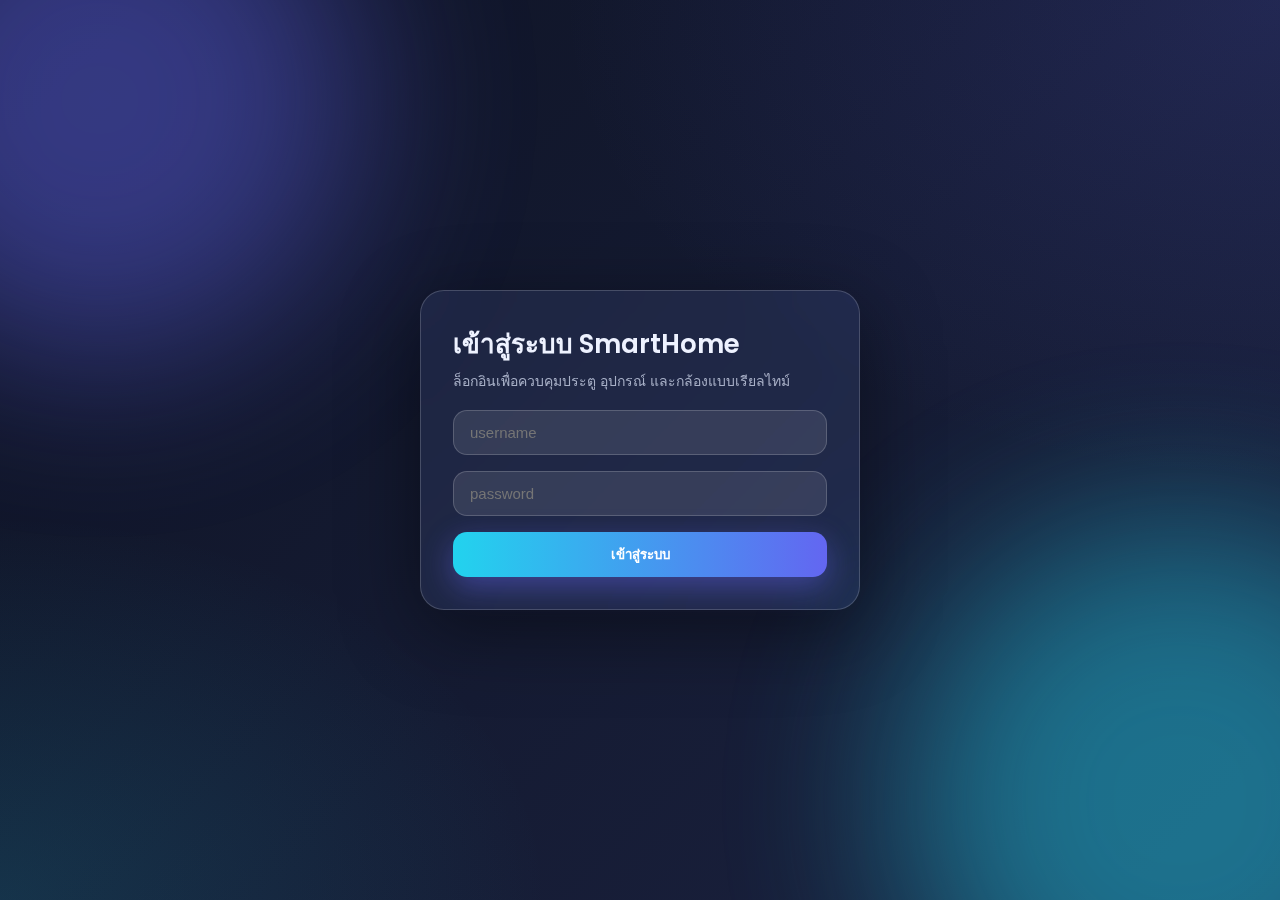
<file: web/dashboard.html>
<!DOCTYPE html>
<html lang="th">
<head>
  <meta charset="utf-8" />
  <meta name="viewport" content="width=device-width, initial-scale=1" />
  <title>SmartHome — Dashboard</title>
  <link rel="preconnect" href="https://fonts.googleapis.com">
  <link rel="preconnect" href="https://fonts.gstatic.com" crossorigin>
  <link href="https://fonts.googleapis.com/css2?family=Poppins:wght@300;400;500;600&display=swap" rel="stylesheet">
  <link rel="stylesheet" href="dashboard.css">
</head>
<body>
  <!-- Ambient orbs -->
  <div class="orb orb-1"></div>
  <div class="orb orb-2"></div>

  <!-- Topbar -->
  <header class="topbar">
    <div class="brand">🏠 SmartHome</div>
    <div class="actions">
      <span class="status-pill">สถานะประตู: <strong id="doorStatus">-</strong></span>
      <span class="status-pill">สวัสดี, <strong id="hello">-</strong></span>
      <button id="btnLogout" class="btn danger">ออกจากระบบ</button>
    </div>
  </header>

  <main class="container">
    <!-- Quick -->
    <section class="panel quick-panel">
  <div class="quick-head">
    <div class="quick-title">
      <span class="spark">⚡</span>
      <div>
        <h2 class="title">สั่งงานด่วน</h2>
        <p class="subtitle">สลับล็อก/ปลดล็อกได้ทันที • ช็อตคัต <span class="kbd">L</span></p>
      </div>
    </div>

    <div class="quick-actions-right">
      <div class="status-chip">
        สถานะประตู: <strong id="doorStatusLarge">-</strong>
        <span class="dot" aria-hidden="true"></span>
      </div>
      <button class="btn ghost small" id="btnRefreshLock" aria-label="รีเฟรชสถานะ">
        🔄 รีเฟรช
      </button>
    </div>
  </div>

  <div class="quick-grid">
    <!-- ปุ่มหลัก -->
    <button id="btnDoor" class="door-hero is-unlocked" aria-live="polite">
      <div class="door-hero__icon" aria-hidden="true">
        <span class="lock">🔓</span>
      </div>
      <div class="door-hero__text">
        <div class="door-hero__label">
          <span class="state">ปลดล็อกอยู่</span>
          <span class="sep">—</span>
          <span class="hint">แตะเพื่อล็อก</span>
        </div>
        <div class="door-hero__meta">
          <span class="kbd">L</span> เพื่อสลับอย่างรวดเร็ว
        </div>
      </div>
      <span class="door-hero__shine" aria-hidden="true"></span>
    </button>

    <!-- การตั้งค่าเร็ว (เสริมความคุมความเสี่ยง/ความรู้สึกมั่นใจ) -->
    <div class="quick-side">
      <div class="card-row">
        <div class="mini-card">
          <div class="mini-card__head">โหมดความปลอดภัย</div>
          <div class="mini-card__body">
            <label class="switch-wrap">
              <input type="checkbox" id="safeMode" />
              <span class="switch"></span>
              <span class="switch-label">ยืนยันก่อนสั่งงาน</span>
            </label>
          </div>
        </div>

        <div class="mini-card">
          <div class="mini-card__head">คีย์ลัด</div>
          <div class="mini-card__body kbd-list">
            <span class="kbd">L</span><span class="kbd-desc">สลับล็อก</span>
            <span class="kbd">R</span><span class="kbd-desc">รีเฟรช</span>
          </div>
        </div>
      </div>

      <div class="note small">
        เคล็ดลับ: เปิด “โหมดความปลอดภัย” เพื่อให้มีป็อปอัปยืนยันก่อนสั่งงานจริง
      </div>
    </div>
  </div>
</section>


    <!-- OTP & Camera -->
    <section class="grid">
      <!-- OTP PANEL -->
      <article class="panel otp-panel">
  <div class="panel-head">
    <h2>📲 OTP สำหรับเข้าชั่วคราว</h2>
  </div>

  <div class="row gap">
    <label class="field">
      <span class="label">อายุ (นาที)</span>
      <input id="otpMinutes" type="number" min="1" value="10"/>
    </label>
    <label class="field">
      <span class="label">จำนวนครั้ง</span>
      <input id="otpUses" type="number" min="1" value="1"/>
    </label>
    <label class="field" style="min-width:240px">
      <span class="label">หมายเหตุ/คอมเมนต์</span>
      <input id="otpComment" placeholder="เช่น แม่บ้านเข้าทำความสะอาด 14:00 น.">
    </label>
  <label class="field">
    <span class="label">&nbsp;</span> <!-- space เปล่า -->
    <button id="btnGenOtp" class="btn ok">สร้าง OTP</button>
  </label>
  </div>

  <div class="otp-scroll">
    <!-- ถ้าไม่มี OTP ให้โชว์กล่องนี้ -->
    <div id="otpList" class="otp-list">
      <div class="otp-empty">ยังไม่มี OTP ที่ใช้งาน</div>
    </div>

    <hr class="hr-soft">

    <div class="panel-head between">
      <h3 style="margin:0">🕘 ประวัติ OTP</h3>
      <button id="btnClearOtpHistory" class="btn small ghost">เคลียร์ประวัติ</button>
    </div>
    <div id="otpHistory" class="otp-list">
      <div class="otp-empty">ยังไม่มีประวัติ OTP</div>
    </div>
  </div>
</article>


      <!-- CAMERA PANEL -->
      <article class="panel cam-panel">
        <div class="panel-head between">
          <h2>🎥 กล้องหน้าประตู (Live)</h2>
          <div class="row">
            <button id="btnStartCam" class="btn ghost small">เริ่มดู</button>
            <button id="btnStopCam" class="btn ghost small">หยุด</button>
            <button id="btnSnapshot" class="btn warn small">แคปภาพ</button>
          </div>
        </div>
        <div class="camera" id="camWrap">
          <img id="camFeed" alt="Door Camera" src="">
        </div>
        <div class="row">
          <a id="snapshotLink" class="link small" download="snapshot.jpg"></a>
        </div>
        <p class="muted small">* ถ้า RTSP ใช้ไม่ได้บนเบราว์เซอร์ แนะนำให้แบ็กเอนด์แปลงเป็น MJPEG หรือ HLS</p>
      </article>
    </section>

    <!-- LOGS -->
    <section class="panel">
      <div class="panel-head"><h2>📜 ประวัติการใช้งาน</h2></div>
      <div class="table-wrap">
        <table id="logTable">
          <thead>
            <tr><th>เวลา</th><th>ผู้กระทำ</th><th>การกระทำ</th><th>รายละเอียด</th></tr>
          </thead>
          <tbody></tbody>
        </table>
      </div>
    </section>

    <!-- BIOMETRICS -->
    <section class="grid">
      <article class="panel">
        <div class="panel-head"><h2>🖐️ จัดการลายนิ้วมือ</h2></div>
        <div class="row gap">
          <input id="fpUser" class="input" placeholder="ชื่อผู้ใช้">
          <select id="fpFinger" class="input">
            <option>Thumb</option><option>Index</option><option>Middle</option><option>Ring</option><option>Pinky</option>
          </select>
          <button id="btnEnrollFp" class="btn ok">ลงทะเบียน</button>
        </div>
        <div id="fpList" class="list"></div>
      </article>

      <article class="panel">
        <div class="panel-head"><h2>🙂 จัดการใบหน้า</h2></div>
        <div class="row gap">
          <input id="faceUser" class="input" placeholder="ชื่อผู้ใช้">
          <input id="faceFile" class="input" type="file" accept="image/*">
          <button id="btnEnrollFace" class="btn ok">ลงทะเบียน</button>
        </div>
        <div id="faceList" class="list"></div>
      </article>
    </section>
  </main>

  <div id="toastHost" class="toast-host" aria-live="polite"></div>
<!-- Confirm Modal -->
<div id="confirmModal" class="modal hidden" aria-hidden="true">
  <div class="modal__backdrop"></div>
  <div class="modal__dialog" role="dialog" aria-modal="true" aria-labelledby="confirmTitle">
    <div class="modal__head">
      <div class="modal__icon">🔐</div>
      <h3 id="confirmTitle" class="modal__title">ยืนยันการสั่งงาน</h3>
    </div>
    <p id="confirmMessage" class="modal__msg">คุณต้องการดำเนินการหรือไม่</p>
    <div class="modal__actions">
      <button id="confirmCancel" class="btn ghost">ยกเลิก</button>
      <button id="confirmOk" class="btn danger">ยืนยัน</button>
    </div>
  </div>
</div>

  <!-- JS ของคุณ -->
  <script type="module" src="shared.js"></script>
  <script type="module" src="dashboard.js"></script>
</body>
</html>
</file>
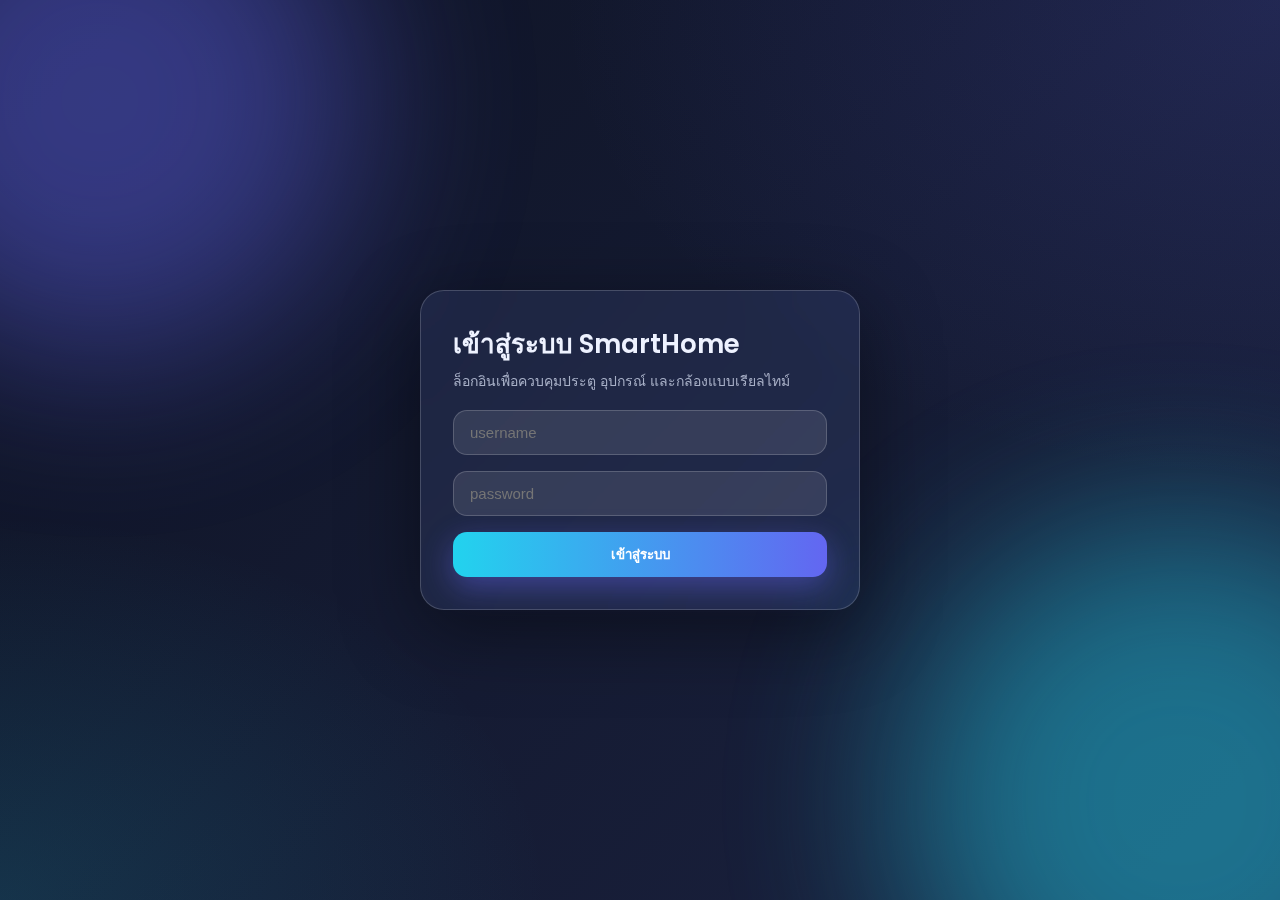
<file: web/login.html>
<!DOCTYPE html>
<html lang="th">
<head>
<meta charset="utf-8" />
<meta name="viewport" content="width=device-width, initial-scale=1" />
<title>SmartHome — Login</title>
<link rel="preconnect" href="https://fonts.googleapis.com">
<link rel="preconnect" href="https://fonts.gstatic.com" crossorigin>
<link href="https://fonts.googleapis.com/css2?family=Poppins:wght@300;400;500;600&display=swap" rel="stylesheet">
<link rel="stylesheet" href="styles.css">
</head>
<body>
<div class="orb o1"></div><div class="orb o2"></div>


<section class="login-wrap">
<div class="card">
<div class="title">เข้าสู่ระบบ SmartHome</div>
<div class="subtitle">ล็อกอินเพื่อควบคุมประตู อุปกรณ์ และกล้องแบบเรียลไทม์</div>
<form id="loginForm" novalidate>
<div class="input"><input id="username" placeholder="username" required></div>
<div class="input"><input id="password" type="password" placeholder="password" required minlength="6"></div>
<button class="btn" id="btnLogin" type="submit">เข้าสู่ระบบ</button>
</form>
</div>
</section>


<script type="module" src="shared.js"></script>
<script type="module" src="login.js"></script>
</body>
</html>
</file>
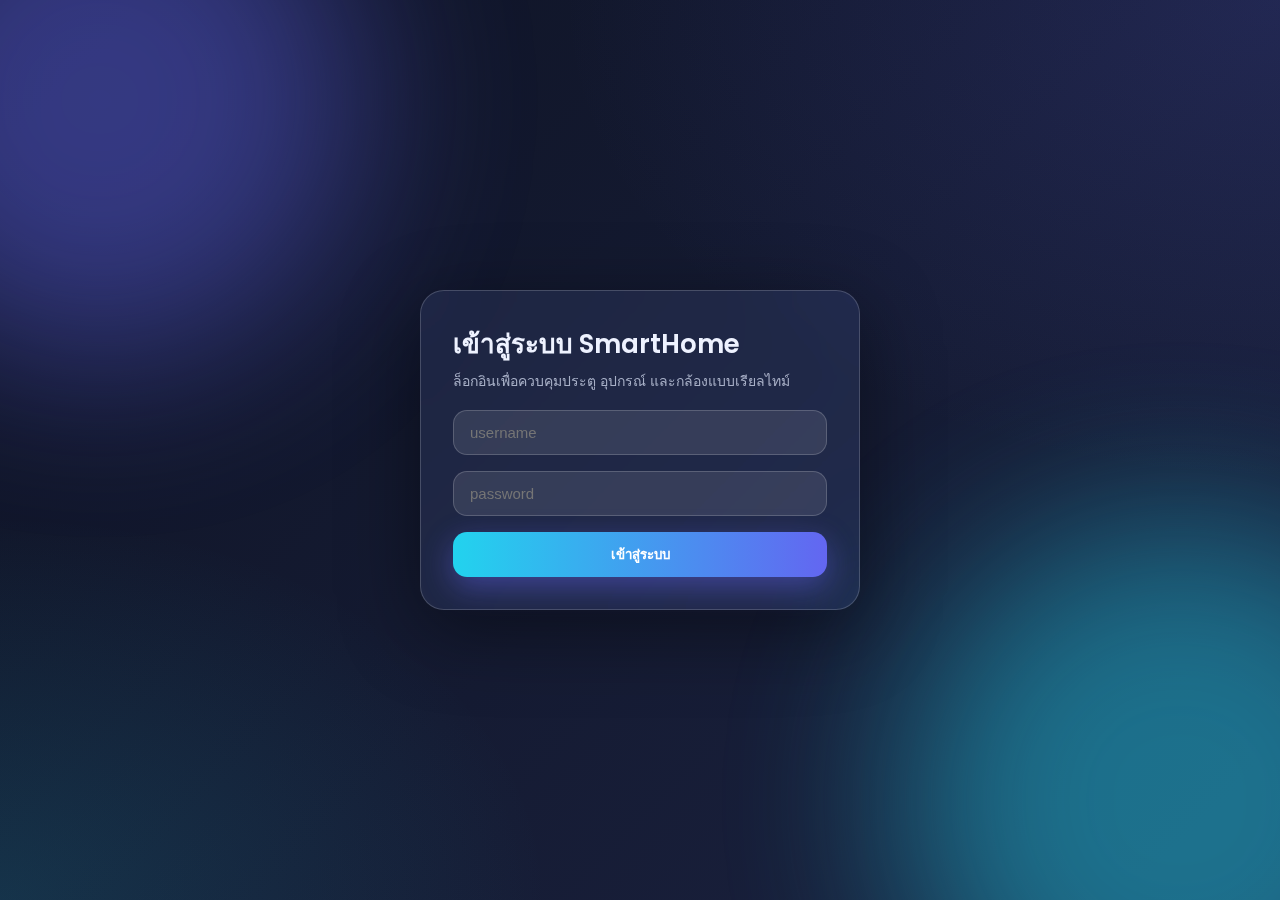
<file: backend/web/dashboard.html>
<!DOCTYPE html>
<html lang="th">
<head>
  <meta charset="utf-8" />
  <meta name="viewport" content="width=device-width, initial-scale=1" />
  <title>SmartHome — Dashboard</title>
  <link rel="preconnect" href="https://fonts.googleapis.com">
  <link rel="preconnect" href="https://fonts.gstatic.com" crossorigin>
  <link href="https://fonts.googleapis.com/css2?family=Poppins:wght@300;400;500;600&display=swap" rel="stylesheet">
  <link rel="stylesheet" href="dashboard.css">
</head>
<body>
  <!-- Ambient orbs -->
  <div class="orb orb-1"></div>
  <div class="orb orb-2"></div>

  <!-- Topbar -->
  <header class="topbar">
    <div class="brand">🏠 SmartHome</div>
    <div class="actions">
      <span class="status-pill">สถานะประตู: <strong id="doorStatus">-</strong></span>
      <span class="status-pill">สวัสดี, <strong id="hello">-</strong></span>
      <button id="btnLogout" class="btn danger">ออกจากระบบ</button>
    </div>
  </header>

  <main class="container">
    <!-- Quick -->
    <section class="panel quick-panel">
      <div class="quick-head">
        <div class="quick-title">
          <span class="spark">⚡</span>
          <div>
            <h2 class="title">สั่งงานด่วน</h2>
            <p class="subtitle">สลับล็อก/ปลดล็อกได้ทันที • ช็อตคัต <span class="kbd">L</span></p>
          </div>
        </div>

        <div class="quick-actions-right">
          <div class="status-chip">
            สถานะประตู: <strong id="doorStatusLarge">-</strong>
            <span class="dot" aria-hidden="true"></span>
          </div>
          <button class="btn ghost small" id="btnRefreshLock" aria-label="รีเฟรชสถานะ">
            🔄 รีเฟรช
          </button>
        </div>
      </div>

      <div class="quick-grid">
        <!-- ปุ่มหลัก -->
        <button id="btnDoor" class="door-hero is-unlocked" aria-live="polite">
          <div class="door-hero__icon" aria-hidden="true">
            <span class="lock">🔓</span>
          </div>
          <div class="door-hero__text">
            <div class="door-hero__label">
              <span class="state">ปลดล็อกอยู่</span>
              <span class="sep">—</span>
              <span class="hint">แตะเพื่อล็อก</span>
            </div>
            <div class="door-hero__meta">
              <span class="kbd">L</span> เพื่อสลับอย่างรวดเร็ว
            </div>
          </div>
          <span class="door-hero__shine" aria-hidden="true"></span>
        </button>

        <!-- การตั้งค่าเร็ว -->
        <div class="quick-side">
          <div class="card-row">
            <div class="mini-card">
              <div class="mini-card__head">โหมดความปลอดภัย</div>
              <div class="mini-card__body">
                <label class="switch-wrap">
                  <input type="checkbox" id="safeMode" />
                  <span class="switch"></span>
                  <span class="switch-label">ยืนยันก่อนสั่งงาน</span>
                </label>
              </div>
            </div>

            <div class="mini-card">
              <div class="mini-card__head">คีย์ลัด</div>
              <div class="mini-card__body kbd-list">
                <span class="kbd">L</span><span class="kbd-desc">สลับล็อก</span>
                <span class="kbd">R</span><span class="kbd-desc">รีเฟรช</span>
              </div>
            </div>
          </div>

          <div class="note small">
            เคล็ดลับ: เปิด “โหมดความปลอดภัย” เพื่อให้มีป็อปอัปยืนยันก่อนสั่งงานจริง
          </div>
        </div>
      </div>
    </section>

    <!-- OTP (เต็มจอสูงเท่าหน้าต่าง) -->
    <section class="grid">
      <!-- OTP PANEL -->
      <article class="panel otp-panel">
        <div class="panel-head">
          <h2>📲 OTP สำหรับเข้าชั่วคราว</h2>
        </div>

        <div class="row gap">
          <label class="field">
            <span class="label">อายุ (นาที)</span>
            <input id="otpMinutes" type="number" min="1" value="10"/>
          </label>
          <label class="field">
            <span class="label">จำนวนครั้ง</span>
            <input id="otpUses" type="number" min="1" value="1"/>
          </label>
          <label class="field" style="min-width:240px">
            <span class="label">หมายเหตุ/คอมเมนต์</span>
            <input id="otpComment" placeholder="เช่น แม่บ้านเข้าทำความสะอาด 14:00 น.">
          </label>
          <label class="field">
            <span class="label">&nbsp;</span>
            <button id="btnGenOtp" class="btn ok">สร้าง OTP</button>
          </label>
        </div>

        <div class="otp-scroll">
          <div id="otpList" class="otp-list">
            <div class="otp-empty">ยังไม่มี OTP ที่ใช้งาน</div>
          </div>

          <hr class="hr-soft">

          <div class="panel-head between">
            <h3 style="margin:0">🕘 ประวัติ OTP</h3>
            <button id="btnClearOtpHistory" class="btn small ghost">เคลียร์ประวัติ</button>
          </div>
          <div id="otpHistory" class="otp-list">
            <div class="otp-empty">ยังไม่มีประวัติ OTP</div>
          </div>
        </div>
      </article>
    </section>

    <!-- LOGS -->
    <section class="panel history-panel">
      <div class="panel-head"><h2>📜 ประวัติการใช้งาน</h2></div>
      <div class="table-wrap">
        <table id="logTable">
          <thead>
            <tr><th>เวลา</th><th>ผู้กระทำ</th><th>การกระทำ</th><th>รายละเอียด</th></tr>
          </thead>
          <tbody></tbody>
        </table>
      </div>
    </section>
  </main>

  <div id="toastHost" class="toast-host" aria-live="polite"></div>

  <!-- Confirm Modal -->
  <div id="confirmModal" class="modal hidden" aria-hidden="true">
    <div class="modal__backdrop"></div>
    <div class="modal__dialog" role="dialog" aria-modal="true" aria-labelledby="confirmTitle">
      <div class="modal__head">
        <div class="modal__icon">🔐</div>
        <h3 id="confirmTitle" class="modal__title">ยืนยันการสั่งงาน</h3>
      </div>
      <p id="confirmMessage" class="modal__msg">คุณต้องการดำเนินการหรือไม่</p>
      <div class="modal__actions">
        <button id="confirmCancel" class="btn ghost">ยกเลิก</button>
        <button id="confirmOk" class="btn danger">ยืนยัน</button>
      </div>
    </div>
  </div>

  <!-- JS ของคุณ -->
  <script type="module" src="dashboard.js"></script>
</body>
</html>
</file>
<file: web/dashboard.css>
/* =========================
   SmartHome Dashboard — Full Width + Stable OTP Rows
   ========================= */

/* Theme */
:root{
  --bg1:#0b1022; --bg2:#1a2142; --txt:#eef2ff; --muted:#a8b0c7;
  --brandA:#22d3ee; --brandB:#6366f1; --accent:#10b981; --danger:#ef4444; --warn:#f59e0b;
  --border:rgba(255,255,255,.15);
  --glowA: rgba(99,102,241,.35);
}

*{box-sizing:border-box}
html,body{height:100%}

/* Background layers */
html, body { background:#0b1022; }
body{
  margin:0; font-family:Poppins,system-ui,Segoe UI,Roboto,sans-serif; color:var(--txt);
  min-height:100dvh; overflow-x:hidden; background:none !important;
}
body::before{
  content:""; position:fixed; inset:0; z-index:-1; pointer-events:none;
  background:
    radial-gradient(1400px 900px at 120% -20%, rgba(99,102,241,.22), transparent 65%),
    radial-gradient(1200px 800px at -20% 120%, rgba(34,211,238,.18), transparent 60%),
    linear-gradient(140deg, var(--bg1) 0%, var(--bg2) 100%);
}
body::after{
  content:""; position:fixed; inset:0; z-index:-1; pointer-events:none;
  background:
    repeating-linear-gradient(0deg,  rgba(255,255,255,.010) 0 2px, transparent 2px 4px),
    repeating-linear-gradient(90deg, rgba(0,0,0,.010)   0 2px, transparent 2px 4px);
  mix-blend-mode: overlay; opacity:.22;
}

/* Orbs */
.orb{position:fixed;border-radius:50%;filter:blur(90px);opacity:.36;z-index:0;pointer-events:none}
.orb-1{width:560px;height:560px;left:-200px;top:-160px;background:var(--brandB)}
.orb-2{width:600px;height:600px;right:-220px;bottom:-200px;background:var(--brandA)}

/* Topbar */
.topbar{
  position:sticky; top:0; z-index:10;
  background:linear-gradient(180deg, rgba(255,255,255,.10), rgba(255,255,255,.05));
  backdrop-filter:blur(16px) saturate(160%); -webkit-backdrop-filter:blur(16px) saturate(160%);
  border-bottom:1px solid var(--border);
  display:flex; align-items:center; justify-content:space-between;
  padding:14px 22px; box-shadow:0 10px 40px rgba(0,0,0,.38);
}
.brand{display:flex;align-items:center;gap:10px;font-weight:700}
.actions{display:flex;align-items:center;gap:12px}
.status-pill{padding:8px 12px;border:1px solid var(--border);border-radius:999px;background:rgba(255,255,255,.06)}

/* Container */
.container{
  position:relative; z-index:1;
  padding:20px 22px;
  display:grid; gap:18px;
  width:100%; max-width:none; margin:0;
  background:transparent;
}

/* Panels */
.panel{
  background: rgba(255,255,255,.08);
  backdrop-filter: blur(14px) saturate(160%); -webkit-backdrop-filter: blur(14px) saturate(160%);
  border:1px solid var(--border);
  border-radius:18px; padding:18px;
  box-shadow:0 10px 36px rgba(0,0,0,.38);
}
.panel:hover{ box-shadow:0 16px 46px rgba(0,0,0,.45) }
.panel-head{display:flex;align-items:center;gap:12px;margin-bottom:12px}
.panel-head.between{justify-content:space-between}
.panel-quick{display:grid; gap:14px}
.hr-soft{border:0;height:1px;background:rgba(255,255,255,.12);margin:14px 0}

/* Grid */
.grid{display:grid;grid-template-columns:repeat(12,1fr);gap:18px}
.grid>.panel{grid-column:span 12}

/* OTP wider / camera narrower */
@media (min-width: 980px){
  .grid > .otp-panel { grid-column: span 7; }
  .grid > .cam-panel { grid-column: span 5; }
}

/* Buttons */
.btn{
  display:inline-flex;align-items:center;justify-content:center;gap:8px;
  padding:10px 14px;border-radius:12px;border:1px solid var(--border);
  cursor:pointer;transition:transform .06s, box-shadow .25s, color .2s; color:#fff;
}
.btn:hover{box-shadow:0 12px 26px rgba(99,102,241,.28)}
.btn:active{transform:translateY(1px)}
.btn.ok{background:linear-gradient(90deg,var(--accent),#34d399)}
.btn.warn{background:linear-gradient(90deg,var(--warn),#fbbf24);color:#121212}
.btn.danger{background:linear-gradient(90deg,#f43f5e,#ef4444)}
.btn.ghost{background:transparent;color:var(--txt)}
.btn.small{padding:6px 10px;border-radius:10px}

/* Door hero button */
.btn-xl{width:100%;padding:18px;border-radius:16px;font-weight:800;letter-spacing:.2px;box-shadow:0 16px 48px var(--glowA)}
.btn-xl.unlocked{background:linear-gradient(90deg,#22d3ee,#6366f1)}
.btn-xl.locked{background:linear-gradient(90deg,#f43f5e,#ef4444)}

/* Inputs */
.row{display:flex;align-items:center;gap:10px;flex-wrap:wrap}
.gap{gap:12px}
.input, .field input, .field select{
  background:rgba(255,255,255,.08); border:1px solid var(--border);
  border-radius:12px; padding:10px 12px; color:var(--txt); min-width:160px;
}
.field{display:grid;gap:6px}
.label{font-size:12px;color:var(--muted)}

/* Camera 16:9 */
.camera{
  position: relative; border:1px solid var(--border); border-radius:16px;
  overflow:hidden; background:#0b0e1a; aspect-ratio:16/9; width:100%; height:auto;
}
.camera img, .camera video{ position:absolute; inset:0; width:100%; height:100%; object-fit:cover; }

/* Lists & Tables */
.list{display:grid;gap:10px;margin-top:12px}
.table-wrap{overflow:auto; max-height:40vh; -webkit-overflow-scrolling:touch}
#logTable{width:100%;border-collapse:collapse}
#logTable th, #logTable td{padding:12px;border-bottom:1px solid rgba(255,255,255,.08);text-align:left}
#logTable th{color:#cbd5ff;font-weight:700}

/* Toasts */
.toast-host{position:fixed;right:18px;bottom:18px;display:grid;gap:10px;z-index:50}
.toast{background:rgba(17,24,39,.92);color:#fff;border:1px solid rgba(255,255,255,.15);padding:10px 12px;border-radius:12px;box-shadow:0 10px 30px rgba(0,0,0,.4)}

/* Small helpers */
.small{font-size:12px}
.muted{color:var(--muted)}
.link{color:#cbd5ff;text-decoration:underline}
.tag{padding:4px 8px;border-radius:999px;background:rgba(255,255,255,.08);border:1px solid var(--border);font-size:12px}

/* ===== OTP: fixed-height rows & aligned cancel button ===== */
.otp-list{ display:grid; gap:12px; margin-top:12px; }

.otp-item{
  display:flex; justify-content:space-between; align-items:center;
  gap:12px; padding:12px 14px;
  min-height:72px;                 /* ✅ สูงเท่ากันตลอด */
  border:1px solid var(--border); border-radius:12px;
  background:rgba(255,255,255,.05);
}

.otp-item .info{
  flex:1; display:flex; flex-direction:column; gap:4px; overflow:hidden;
}
.otp-item .info strong{ font-size:15px; color:#fff; }
.otp-comment{ font-size:13px; color:var(--muted); font-style:italic; }

/* Cancel button aligned & equal width */
.btn-otp-cancel{
  background: linear-gradient(90deg,#ef4444,#dc2626);
  color:#fff; font-weight:600; border:0; border-radius:999px;
  padding:6px 16px; min-width:100px; text-align:center;
  flex-shrink:0; align-self:center;
  box-shadow:0 4px 14px rgba(239,68,68,.35);
  cursor:pointer; transition: transform .08s, box-shadow .2s, background .2s;
}
.btn-otp-cancel:hover{ background:linear-gradient(90deg,#f87171,#dc2626) }
.btn-otp-cancel:active{ transform:translateY(1px) }
.btn-otp-cancel::before{ content:"🗑️ "; }

/* Clear-history button */
#btnClearOtpHistory{
  border:1px solid var(--border); padding:6px 12px; border-radius:10px;
  cursor:pointer; font-size:13px; background:transparent; color:var(--txt);
  transition: background .2s;
}
#btnClearOtpHistory:hover{ background:rgba(255,255,255,.10) }

/* ===== Scroll behavior: OTP panel doesn’t stretch page ===== */
.grid{ align-items:start; }
/* ===== OTP Panel ===== */
.otp-panel{
  display:flex; flex-direction:column; overflow:hidden;
  min-height:420px; max-height:420px;
}

.otp-panel > .row{ flex:0 0 auto; margin-bottom:14px; }

.otp-panel .otp-scroll{
  flex:1 1 auto; min-height:0;
  overflow-y:auto; padding-right:6px;
  -webkit-overflow-scrolling:touch;
  display:flex; flex-direction:column; gap:16px; /* ✅ ช่องว่างระหว่าง otpList / history */
}

/* otp list container */
.otp-list{
  display:grid; gap:12px;
  margin:0; /* ไม่ให้ชน input */
}

/* เมื่อยังไม่มี otp */
.otp-empty{
  padding:20px; text-align:center;
  font-size:14px; color:var(--muted);
  border:1px dashed var(--border); border-radius:10px;
  background:rgba(255,255,255,.03);
}

/* otp-item */
.otp-item{
  display:flex; justify-content:space-between; align-items:center;
  gap:12px; padding:12px 14px;
  min-height:72px;
  border:1px solid var(--border); border-radius:12px;
  background:rgba(255,255,255,.05);
}


/* Camera panel height kept similar (optional) */
.cam-panel{
  max-height: calc(100vh - 160px);
  min-height: 420px;
  overflow:hidden; display:flex; flex-direction:column;
}
.cam-panel .camera{ flex:0 0 auto; }

/* Scrollbars */
.otp-panel .otp-scroll::-webkit-scrollbar,
.table-wrap::-webkit-scrollbar{ width:10px; height:10px }
.otp-panel .otp-scroll::-webkit-scrollbar-thumb,
.table-wrap::-webkit-scrollbar-thumb{ background:rgba(255,255,255,.18); border-radius:999px }

/* Mobile tweaks */
@media (max-width: 980px){
  .panel { padding:16px }
  .otp-panel, .cam-panel{ max-height: 420px }
  .table-wrap{ max-height:34vh }
}
/* ---------- QUICK PANEL (สั่งงานด่วน) ---------- */
.quick-panel { display:grid; gap:14px; }

.quick-head{
  display:flex; align-items:center; justify-content:space-between;
  gap:12px;
}
.quick-title{ display:flex; align-items:center; gap:12px }
.quick-title .spark{ font-size:22px; filter:drop-shadow(0 6px 16px rgba(255,255,255,.25)) }
.quick-title .title{ margin:0; font-size:20px; font-weight:700 }
.quick-title .subtitle{ margin:2px 0 0; color:var(--muted); font-size:13px }
.kbd{
  display:inline-block; padding:2px 6px; border-radius:6px;
  border:1px solid var(--border); font-size:12px;
  background:rgba(255,255,255,.06)
}

.quick-actions-right{ display:flex; align-items:center; gap:10px }
.status-chip{
  display:inline-flex; align-items:center; gap:10px;
  padding:8px 12px; border:1px solid var(--border);
  border-radius:999px; background:rgba(255,255,255,.06);
  font-size:13px
}
.status-chip .dot{
  width:8px; height:8px; border-radius:50%; background:#9aa1b3;
  box-shadow:0 0 0 4px rgba(154,161,179,.18) inset
}

.quick-grid{
  display:grid; grid-template-columns:1.2fr .8fr; gap:14px; align-items:stretch
}
@media (max-width: 900px){
  .quick-grid{ grid-template-columns:1fr; }
}

/* ปุ่มฮีโร่ (สลับล็อก/ปลดล็อก) */
.door-hero{
  position:relative; display:flex; align-items:center; gap:16px;
  width:100%; padding:18px 20px; border-radius:16px; border:1px solid var(--border);
  cursor:pointer; overflow:hidden; isolation:isolate; color:#fff;
  box-shadow:0 16px 48px var(--glowA); transition:transform .08s, box-shadow .25s, filter .2s
}
.door-hero:hover{ box-shadow:0 20px 58px rgba(99,102,241,.45) }
.door-hero:active{ transform: translateY(1px); filter:saturate(1.05) }

.door-hero.is-unlocked{ background:linear-gradient(90deg, #22d3ee, #6366f1) }
.door-hero.is-locked   { background:linear-gradient(90deg, #ef4444, #dc2626) }

.door-hero__icon{
  width:54px; height:54px; border-radius:14px; display:grid; place-items:center;
  background:rgba(0,0,0,.18); border:1px solid rgba(255,255,255,.22);
  box-shadow:inset 0 8px 22px rgba(0,0,0,.25), 0 6px 18px rgba(0,0,0,.25);
  font-size:24px
}
.door-hero__text{ display:grid; gap:4px; text-align:left }
.door-hero__label{ font-weight:700; letter-spacing:.2px }
.door-hero__label .sep{ opacity:.7; padding:0 6px }
.door-hero__meta{ font-size:12px; opacity:.9 }

.door-hero__shine{
  position:absolute; inset:-40% -10% auto -10%;
  height:240%; transform:rotate(8deg);
  background:radial-gradient(closest-side, rgba(255,255,255,.28), rgba(255,255,255,0));
  mix-blend-mode:soft-light; pointer-events:none
}

/* กล่องด้านข้าง (โหมด/คีย์ลัด) */
.quick-side{ display:grid; gap:12px }
.card-row{ display:grid; grid-template-columns:1fr 1fr; gap:12px }
@media (max-width: 600px){ .card-row{ grid-template-columns:1fr } }

.mini-card{
  background:rgba(255,255,255,.06); border:1px solid var(--border);
  border-radius:14px; padding:12px
}
.mini-card__head{ font-weight:600; margin-bottom:8px }
.mini-card__body{ display:flex; align-items:center; gap:10px }

.kbd-list{ display:grid; grid-template-columns:auto 1fr; gap:6px 10px; align-items:center }
.kbd-desc{ font-size:13px; color:var(--muted) }

.note{ color:var(--muted) }

/* สวิตช์สวยๆ */
.switch-wrap{ display:inline-flex; align-items:center; gap:10px; cursor:pointer }
.switch-wrap input{ appearance:none; width:0; height:0; position:absolute; opacity:0 }
.switch{
  position:relative; width:48px; height:28px; border-radius:999px; background:#9aa1b3; transition:.18s
}
.switch::after{
  content:""; position:absolute; top:3px; left:3px; width:22px; height:22px;
  border-radius:50%; background:#fff; box-shadow:0 2px 8px rgba(0,0,0,.25); transition:.18s
}
.switch-wrap input:checked + .switch{ background:var(--accent) }
.switch-wrap input:checked + .switch::after{ transform:translateX(20px) }
.switch-label{ font-size:13px }

/* ปุ่มรีเฟรชเล็ก */
.btn.small{ padding:6px 10px; border-radius:10px; font-size:12px }
.btn.ghost{ background:transparent; border:1px solid var(--border); color:var(--txt) }
/* Status chip dot states */
.status-chip .dot{ background:#9aa1b3; }
.status-chip .dot.dot--ok{
  background:#10b981;
  box-shadow:0 0 0 4px rgba(16,185,129,.18) inset;
}
.status-chip .dot.dot--bad{
  background:#ef4444;
  box-shadow:0 0 0 4px rgba(239,68,68,.18) inset;
}
/* ===== Pretty Confirm Modal ===== */
.modal.hidden{ display:none }
.modal{
  position:fixed; inset:0; z-index:60;
  display:grid; place-items:center;
}
.modal__backdrop{
  position:absolute; inset:0;
  background: rgba(2,6,23,.55);
  backdrop-filter: blur(8px) saturate(140%);
  -webkit-backdrop-filter: blur(8px) saturate(140%);
  animation: fadeIn .18s ease;
}
.modal__dialog{
  position:relative;
  width:min(92vw, 460px);
  background: rgba(255,255,255,.08);
  border:1px solid rgba(255,255,255,.15);
  border-radius:18px;
  padding:18px;
  box-shadow:0 30px 120px rgba(0,0,0,.55);
  transform: translateY(6px) scale(.98);
  opacity:0;
  animation: popIn .22s ease forwards;
}
@keyframes popIn{
  to{ transform:none; opacity:1 }
}
.modal__head{
  display:flex; align-items:center; gap:12px; margin-bottom:8px;
}
.modal__icon{
  width:36px; height:36px; border-radius:10px;
  display:grid; place-items:center; font-size:18px;
  background:linear-gradient(135deg,#22d3ee33,#6366f133);
  border:1px solid rgba(255,255,255,.18);
}
.modal__title{ margin:0; font-weight:700 }
.modal__msg{ margin:10px 0 16px; color:var(--muted) }
.modal__actions{
  display:flex; justify-content:flex-end; gap:10px;
}
.modal__actions .btn{ min-width:110px }
/* กล่อง OTP Panel และ Camera Panel ให้สูงเท่ากัน */
.otp-panel,
.cam-panel {
  min-height: 570px;
  max-height: 570px; /* สูงสุดไม่เกินกล้อง */
  display: flex;
  flex-direction: column;
  overflow: hidden;
}

/* ให้ otp-list ภายในเลื่อนแทน */
.otp-panel .otp-scroll {
  flex: 1 1 auto;
  min-height: 0;
  overflow-y: auto;
  padding-right: 6px;
}

/* ป้องกัน otp-item ดัน panel ยืด */
.otp-list {
  display: grid;
  gap: 12px;
}
</file>
<file: web/styles.css>
/* THEME VARIABLES */
:root{
  --bg1:#0e1324; --bg2:#1b2240; --txt:#eef2ff; --muted:#a8b0c7;
  --brandA:#22d3ee; --brandB:#6366f1; --accent:#10b981; --danger:#ef4444; --warn:#f59e0b;
  --card:rgba(255,255,255,.06); --border:rgba(255,255,255,.18);
}

/* Reset & Base */
*,*::before,*::after{ box-sizing:border-box; }
html,body{ height:100%; }
body{
  margin:0;
  font-family:Poppins,system-ui,Segoe UI,Roboto,sans-serif;
  color:var(--txt);
  background:
    radial-gradient(1200px 800px at 100% 0%, rgba(99,102,241,.16), transparent 60%),
    radial-gradient(1000px 700px at 0% 100%, rgba(34,211,238,.14), transparent 55%),
    linear-gradient(135deg,var(--bg1),var(--bg2));
  overflow-x:hidden;
}

/* Soft orbs */
.orb{position:fixed;border-radius:50%;filter:blur(90px);opacity:.45;z-index:0;pointer-events:none}
.orb.o1{width:520px;height:520px;left:-160px;top:-160px;background:var(--brandB)}
.orb.o2{width:560px;height:560px;right:-180px;bottom:-180px;background:var(--brandA)}


/* LOGIN */
.login-wrap{min-height:100dvh;display:grid;place-items:center;position:relative;z-index:1;padding:24px}
.card{width:min(92vw,440px);background:var(--card);backdrop-filter:blur(16px) saturate(140%);
border:1px solid var(--border);border-radius:24px;box-shadow:0 20px 80px rgba(0,0,0,.45);
padding:32px;animation:fadeIn .8s ease}
@keyframes fadeIn{from{opacity:0;transform:translateY(8px)}to{opacity:1;transform:none}}
.title{font-weight:600;font-size:26px}
.subtitle{color:var(--muted);font-size:14px;margin-top:6px}
form{display:grid;gap:16px;margin-top:18px}
.input{display:flex;align-items:center;gap:10px;padding:12px 14px;border-radius:14px;background:rgba(255,255,255,.10);border:1px solid var(--border);transition:border-color .2s, box-shadow .2s}
.input:focus-within{box-shadow:0 0 0 3px rgba(99,102,241,.35);border-color:#7c83ff}
.input input{flex:1;background:transparent;border:0;outline:0;color:var(--txt);font-size:15px}
.btn{display:inline-flex;align-items:center;justify-content:center;gap:10px;width:100%;padding:12px 16px;border-radius:14px;border:0;cursor:pointer;color:#fff;font-weight:600;background:linear-gradient(90deg,var(--brandA),var(--brandB));box-shadow:0 10px 30px rgba(99,102,241,.45);transition:transform .06s, box-shadow .2s, filter .2s}
.btn:hover{box-shadow:0 14px 34px rgba(99,102,241,.55)}
.btn:active{transform:translateY(1px)}


/* DASHBOARD */
.app{position:relative;z-index:1;min-height:100dvh;padding:12px 24px 24px;display:grid;gap:18px}
.nav{position:sticky;top:0;z-index:5;margin:0 -24px 10px;padding:14px 24px;
background:var(--card);backdrop-filter:blur(14px) saturate(140%);
border:1px solid var(--border);border-radius:0 0 18px 18px;box-shadow:0 10px 40px rgba(0,0,0,.35);
display:flex;align-items:center;justify-content:space-between}
.brand{display:flex;align-items:center;gap:10px;font-weight:600}
.logout{background:var(--danger);border:0;color:#fff;border-radius:10px;padding:8px 12px;cursor:pointer}
.grid{display:grid;grid-template-columns:repeat(12,1fr);gap:16px}
@media (max-width: 960px){ .grid{grid-template-columns:repeat(6,1fr)} }
@media (max-width: 640px){ .grid{grid-template-columns:repeat(1,1fr)} .nav{border-radius:0} }
.card2{background:var(--card);border:1px solid var(--border);border-radius:18px;padding:16px;box-shadow:0 12px 40px rgba(0,0,0,.25)}
.h{font-weight:600;margin-bottom:10px}
.muted{color:var(--muted);font-size:13px}
.row{display:flex;gap:10px;align-items:center;flex-wrap:wrap}
.pill{display:inline-flex;align-items:center;gap:8px;padding:8px 12px;border-radius:999px;background:rgba(255,255,255,.08);border:1px solid var(--border)}
.switch{appearance:none;width:54px;height:30px;border-radius:999px;background:#9aa1b3;position:relative;cursor:pointer;outline:none;border:0}
.switch::after{content:"";position:absolute;top:3px;left:3px;width:24px;height:24px;border-radius:50%;background:#fff;transition:transform .18s;box-shadow:0 2px 8px rgba(0,0,0,.25)}
.switch:checked{background:var(--accent)}
.switch:checked::after{transform:translateX(24px)}
.otp-list{display:grid;gap:8px;margin-top:10px}
.otp-item{display:flex;justify-content:space-between;align-items:center;padding:8px 10px;border:1px dashed var(--border);border-radius:12px;background:rgba(255,255,255,.05)}
.cam{position:relative;overflow:hidden;border-radius:14px;border:1px solid var(--border);background:#0b0e1a}
.cam img,.cam video{display:block;width:100%;height:320px;object-fit:cover}
.table-wrap{overflow:auto}
table{width:100%;border-collapse:collapse}
th,td{padding:10px;border-bottom:1px solid rgba(255,255,255,.08);text-align:left}
th{color:#cbd5ff;font-weight:600}
.tag{padding:4px 8px;border-radius:999px;background:rgba(255,255,255,.08);border:1px solid var(--border);font-size:12px}
.small{font-size:12px}
.ghost{background:transparent;border:1px solid var(--border);color:var(--txt);border-radius:10px;padding:8px 10px;cursor:pointer}
.ok{background:var(--accent);border:0;color:#fff;border-radius:10px;padding:8px 12px;cursor:pointer}
.warn{background:var(--warn);border:0;color:#121212;border-radius:10px;padding:8px 12px;cursor:pointer}
.danger{background:var(--danger);border:0;color:#fff;border-radius:10px;padding:8px 12px;cursor:pointer}
.hidden{display:none!important}
/* Pretty scrollbar (desktop) */
::-webkit-scrollbar{height:12px;width:12px}
::-webkit-scrollbar-thumb{background:rgba(255,255,255,.18);border-radius:999px}
</file>
<file: backend/web/dashboard.css>
/* =========================
   SmartHome Dashboard — Full Width + Stable OTP Rows
   ========================= */

/* Theme */
:root{
  --panelTopOffset: 140px;      
  --vhPanel: calc(100dvh - var(--panelTopOffset));
  --bg1:#0b1022; --bg2:#1a2142; --txt:#eef2ff; --muted:#a8b0c7;
  --brandA:#22d3ee; --brandB:#6366f1; --accent:#10b981; --danger:#ef4444; --warn:#f59e0b;
  --border:rgba(255,255,255,.15);
  --glowA: rgba(99,102,241,.35);
}

*{box-sizing:border-box}
html,body{height:100%}

/* Background layers */
html, body { background:#0b1022; }
body{
  margin:0; font-family:Poppins,system-ui,Segoe UI,Roboto,sans-serif; color:var(--txt);
  min-height:100dvh; overflow-x:hidden; background:none !important;
}
body::before{
  content:""; position:fixed; inset:0; z-index:-1; pointer-events:none;
  background:
    radial-gradient(1400px 900px at 120% -20%, rgba(99,102,241,.22), transparent 65%),
    radial-gradient(1200px 800px at -20% 120%, rgba(34,211,238,.18), transparent 60%),
    linear-gradient(140deg, var(--bg1) 0%, var(--bg2) 100%);
}
body::after{
  content:""; position:fixed; inset:0; z-index:-1; pointer-events:none;
  background:
    repeating-linear-gradient(0deg,  rgba(255,255,255,.010) 0 2px, transparent 2px 4px),
    repeating-linear-gradient(90deg, rgba(0,0,0,.010)   0 2px, transparent 2px 4px);
  mix-blend-mode: overlay; opacity:.22;
}

/* Orbs */
.orb{position:fixed;border-radius:50%;filter:blur(90px);opacity:.36;z-index:0;pointer-events:none}
.orb-1{width:560px;height:560px;left:-200px;top:-160px;background:var(--brandB)}
.orb-2{width:600px;height:600px;right:-220px;bottom:-200px;background:var(--brandA)}

/* Topbar */
.topbar{
  position:sticky; top:0; z-index:10;
  background:linear-gradient(180deg, rgba(255,255,255,.10), rgba(255,255,255,.05));
  backdrop-filter:blur(16px) saturate(160%); -webkit-backdrop-filter:blur(16px) saturate(160%);
  border-bottom:1px solid var(--border);
  display:flex; align-items:center; justify-content:space-between;
  padding:14px 22px; box-shadow:0 10px 40px rgba(0,0,0,.38);
}
.brand{display:flex;align-items:center;gap:10px;font-weight:700}
.actions{display:flex;align-items:center;gap:12px}
.status-pill{padding:8px 12px;border:1px solid var(--border);border-radius:999px;background:rgba(255,255,255,.06)}

/* Container */
.container{
  position:relative; z-index:1;
  padding:20px 22px;
  display:grid; gap:18px;
  width:100%; max-width:none; margin:0;
  background:transparent;
}

/* Panels */
.panel{
  background: rgba(255,255,255,.08);
  backdrop-filter: blur(14px) saturate(160%); -webkit-backdrop-filter: blur(14px) saturate(160%);
  border:1px solid var(--border);
  border-radius:18px; padding:18px;
  box-shadow:0 10px 36px rgba(0,0,0,.38);
}
.panel:hover{ box-shadow:0 16px 46px rgba(0,0,0,.45) }
.panel-head{display:flex;align-items:center;gap:12px;margin-bottom:12px}
.panel-head.between{justify-content:space-between}
.panel-quick{display:grid; gap:14px}
.hr-soft{border:0;height:1px;background:rgba(255,255,255,.12);margin:14px 0}

/* Grid */
.grid{display:grid;grid-template-columns:repeat(12,1fr);gap:18px}
.grid>.panel{grid-column:span 12}

/* Buttons */
.btn{
  display:inline-flex;align-items:center;justify-content:center;gap:8px;
  padding:10px 14px;border-radius:12px;border:1px solid var(--border);
  cursor:pointer;transition:transform .06s, box-shadow .25s, color .2s; color:#fff;
}
.btn:hover{box-shadow:0 12px 26px rgba(99,102,241,.28)}
.btn:active{transform:translateY(1px)}
.btn.ok{background:linear-gradient(90deg,var(--accent),#34d399)}
.btn.warn{background:linear-gradient(90deg,var(--warn),#fbbf24);color:#121212}
.btn.danger{background:linear-gradient(90deg,#f43f5e,#ef4444)}
.btn.ghost{background:transparent;color:var(--txt)}
.btn.small{padding:6px 10px;border-radius:10px}

/* Door hero button */
.btn-xl{width:100%;padding:18px;border-radius:16px;font-weight:800;letter-spacing:.2px;box-shadow:0 16px 48px var(--glowA)}
.btn-xl.unlocked{background:linear-gradient(90deg,#22d3ee,#6366f1)}
.btn-xl.locked{background:linear-gradient(90deg,#f43f5e,#ef4444)}

/* Inputs */
.row{display:flex;align-items:center;gap:10px;flex-wrap:wrap}
.gap{gap:12px}
.input, .field input, .field select{
  background:rgba(255,255,255,.08); border:1px solid var(--border);
  border-radius:12px; padding:10px 12px; color:var(--txt); min-width:160px;
}
.field{display:grid;gap:6px}
.label{font-size:12px;color:var(--muted)}


/* Lists & Tables */
.list{display:grid;gap:10px;margin-top:12px}
.table-wrap{overflow:auto; max-height:40vh; -webkit-overflow-scrolling:touch}
#logTable{width:100%;border-collapse:collapse}
#logTable th, #logTable td{padding:12px;border-bottom:1px solid rgba(255,255,255,.08);text-align:left}
#logTable th{color:#cbd5ff;font-weight:700}

/* Toasts */
.toast-host{position:fixed;right:18px;bottom:18px;display:grid;gap:10px;z-index:50}
.toast{background:rgba(17,24,39,.92);color:#fff;border:1px solid rgba(255,255,255,.15);padding:10px 12px;border-radius:12px;box-shadow:0 10px 30px rgba(0,0,0,.4)}

/* Small helpers */
.small{font-size:12px}
.muted{color:var(--muted)}
.link{color:#cbd5ff;text-decoration:underline}
.tag{padding:4px 8px;border-radius:999px;background:rgba(255,255,255,.08);border:1px solid var(--border);font-size:12px}

/* ===== OTP: fixed-height rows & aligned cancel button ===== */
.otp-list{ display:grid; gap:12px; margin-top:12px; }

.otp-item{
  display:flex; justify-content:space-between; align-items:center;
  gap:12px; padding:12px 14px;
  min-height:72px;                 /* ✅ สูงเท่ากันตลอด */
  border:1px solid var(--border); border-radius:12px;
  background:rgba(255,255,255,.05);
}

.otp-item .info{
  flex:1; display:flex; flex-direction:column; gap:4px; overflow:hidden;
}
.otp-item .info strong{ font-size:15px; color:#fff; }
.otp-comment{ font-size:13px; color:var(--muted); font-style:italic; }

/* Cancel button aligned & equal width */
.btn-otp-cancel{
  background: linear-gradient(90deg,#ef4444,#dc2626);
  color:#fff; font-weight:600; border:0; border-radius:999px;
  padding:6px 16px; min-width:100px; text-align:center;
  flex-shrink:0; align-self:center;
  box-shadow:0 4px 14px rgba(239,68,68,.35);
  cursor:pointer; transition: transform .08s, box-shadow .2s, background .2s;
}
.btn-otp-cancel:hover{ background:linear-gradient(90deg,#f87171,#dc2626) }
.btn-otp-cancel:active{ transform:translateY(1px) }
.btn-otp-cancel::before{ content:"🗑️ "; }

/* Clear-history button */
#btnClearOtpHistory{
  border:1px solid var(--border); padding:6px 12px; border-radius:10px;
  cursor:pointer; font-size:13px; background:transparent; color:var(--txt);
  transition: background .2s;
}
#btnClearOtpHistory:hover{ background:rgba(255,255,255,.10) }

/* ===== Scroll behavior: OTP panel doesn’t stretch page ===== */
.grid{ align-items:start; }
/* ===== OTP Panel ===== */

.otp-panel > .row{ flex:0 0 auto; margin-bottom:14px; }

.otp-panel .otp-scroll{
  flex:1 1 auto; min-height:0;
  overflow-y:auto; padding-right:6px;
  -webkit-overflow-scrolling:touch;
  display:flex; flex-direction:column; gap:16px; /* ✅ ช่องว่างระหว่าง otpList / history */
}
.history-panel .table-wrap{
  flex: 1 1 auto;
  min-height: 0;
  overflow: auto;
}
/* otp list container */
.otp-list{
  display:grid; gap:12px;
  margin:0; /* ไม่ให้ชน input */
}

/* เมื่อยังไม่มี otp */
.otp-empty{
  padding:20px; text-align:center;
  font-size:14px; color:var(--muted);
  border:1px dashed var(--border); border-radius:10px;
  background:rgba(255,255,255,.03);
}

/* otp-item */
.otp-item{
  display:flex; justify-content:space-between; align-items:center;
  gap:12px; padding:12px 14px;
  min-height:72px;
  border:1px solid var(--border); border-radius:12px;
  background:rgba(255,255,255,.05);
}



/* Scrollbars */
.otp-panel .otp-scroll::-webkit-scrollbar,
.table-wrap::-webkit-scrollbar{ width:10px; height:10px }
.otp-panel .otp-scroll::-webkit-scrollbar-thumb,
.table-wrap::-webkit-scrollbar-thumb{ background:rgba(255,255,255,.18); border-radius:999px }

/* ---------- QUICK PANEL (สั่งงานด่วน) ---------- */
.quick-panel { display:grid; gap:14px; }

.quick-head{
  display:flex; align-items:center; justify-content:space-between;
  gap:12px;
}
.quick-title{ display:flex; align-items:center; gap:12px }
.quick-title .spark{ font-size:22px; filter:drop-shadow(0 6px 16px rgba(255,255,255,.25)) }
.quick-title .title{ margin:0; font-size:20px; font-weight:700 }
.quick-title .subtitle{ margin:2px 0 0; color:var(--muted); font-size:13px }
.kbd{
  display:inline-block; padding:2px 6px; border-radius:6px;
  border:1px solid var(--border); font-size:12px;
  background:rgba(255,255,255,.06)
}

.quick-actions-right{ display:flex; align-items:center; gap:10px }
.status-chip{
  display:inline-flex; align-items:center; gap:10px;
  padding:8px 12px; border:1px solid var(--border);
  border-radius:999px; background:rgba(255,255,255,.06);
  font-size:13px
}
.status-chip .dot{
  width:8px; height:8px; border-radius:50%; background:#9aa1b3;
  box-shadow:0 0 0 4px rgba(154,161,179,.18) inset
}

.quick-grid{
  display:grid; grid-template-columns:1.2fr .8fr; gap:14px; align-items:stretch
}
@media (max-width: 900px){
  .quick-grid{ grid-template-columns:1fr; }
}

/* ปุ่มฮีโร่ (สลับล็อก/ปลดล็อก) */
.door-hero{
  position:relative; display:flex; align-items:center; gap:16px;
  width:100%; padding:18px 20px; border-radius:16px; border:1px solid var(--border);
  cursor:pointer; overflow:hidden; isolation:isolate; color:#fff;
  box-shadow:0 16px 48px var(--glowA); transition:transform .08s, box-shadow .25s, filter .2s
}
.door-hero:hover{ box-shadow:0 20px 58px rgba(99,102,241,.45) }
.door-hero:active{ transform: translateY(1px); filter:saturate(1.05) }

.door-hero.is-unlocked{ background:linear-gradient(90deg, #22d3ee, #6366f1) }
.door-hero.is-locked   { background:linear-gradient(90deg, #ef4444, #dc2626) }

.door-hero__icon{
  width:54px; height:54px; border-radius:14px; display:grid; place-items:center;
  background:rgba(0,0,0,.18); border:1px solid rgba(255,255,255,.22);
  box-shadow:inset 0 8px 22px rgba(0,0,0,.25), 0 6px 18px rgba(0,0,0,.25);
  font-size:24px
}
.door-hero__text{ display:grid; gap:4px; text-align:left }
.door-hero__label{ font-weight:700; letter-spacing:.2px }
.door-hero__label .sep{ opacity:.7; padding:0 6px }
.door-hero__meta{ font-size:12px; opacity:.9 }

.door-hero__shine{
  position:absolute; inset:-40% -10% auto -10%;
  height:240%; transform:rotate(8deg);
  background:radial-gradient(closest-side, rgba(255,255,255,.28), rgba(255,255,255,0));
  mix-blend-mode:soft-light; pointer-events:none
}

/* กล่องด้านข้าง (โหมด/คีย์ลัด) */
.quick-side{ display:grid; gap:12px }
.card-row{ display:grid; grid-template-columns:1fr 1fr; gap:12px }
@media (max-width: 600px){ .card-row{ grid-template-columns:1fr } }

.mini-card{
  background:rgba(255,255,255,.06); border:1px solid var(--border);
  border-radius:14px; padding:12px
}
.mini-card__head{ font-weight:600; margin-bottom:8px }
.mini-card__body{ display:flex; align-items:center; gap:10px }

.kbd-list{ display:grid; grid-template-columns:auto 1fr; gap:6px 10px; align-items:center }
.kbd-desc{ font-size:13px; color:var(--muted) }

.note{ color:var(--muted) }

/* สวิตช์สวยๆ */
.switch-wrap{ display:inline-flex; align-items:center; gap:10px; cursor:pointer }
.switch-wrap input{ appearance:none; width:0; height:0; position:absolute; opacity:0 }
.switch{
  position:relative; width:48px; height:28px; border-radius:999px; background:#9aa1b3; transition:.18s
}
.switch::after{
  content:""; position:absolute; top:3px; left:3px; width:22px; height:22px;
  border-radius:50%; background:#fff; box-shadow:0 2px 8px rgba(0,0,0,.25); transition:.18s
}
.switch-wrap input:checked + .switch{ background:var(--accent) }
.switch-wrap input:checked + .switch::after{ transform:translateX(20px) }
.switch-label{ font-size:13px }

/* ปุ่มรีเฟรชเล็ก */
.btn.small{ padding:6px 10px; border-radius:10px; font-size:12px }
.btn.ghost{ background:transparent; border:1px solid var(--border); color:var(--txt) }
/* Status chip dot states */
.status-chip .dot{ background:#9aa1b3; }
.status-chip .dot.dot--ok{
  background:#10b981;
  box-shadow:0 0 0 4px rgba(16,185,129,.18) inset;
}
.status-chip .dot.dot--bad{
  background:#ef4444;
  box-shadow:0 0 0 4px rgba(239,68,68,.18) inset;
}
/* ===== Pretty Confirm Modal ===== */
.modal.hidden{ display:none }
.modal{
  position:fixed; inset:0; z-index:60;
  display:grid; place-items:center;
}
.modal__backdrop{
  position:absolute; inset:0;
  background: rgba(2,6,23,.55);
  backdrop-filter: blur(8px) saturate(140%);
  -webkit-backdrop-filter: blur(8px) saturate(140%);
  animation: fadeIn .18s ease;
}
.modal__dialog{
  position:relative;
  width:min(92vw, 460px);
  background: rgba(255,255,255,.08);
  border:1px solid rgba(255,255,255,.15);
  border-radius:18px;
  padding:18px;
  box-shadow:0 30px 120px rgba(0,0,0,.55);
  transform: translateY(6px) scale(.98);
  opacity:0;
  animation: popIn .22s ease forwards;
}
@keyframes popIn{
  to{ transform:none; opacity:1 }
}
.modal__head{
  display:flex; align-items:center; gap:12px; margin-bottom:8px;
}
.modal__icon{
  width:36px; height:36px; border-radius:10px;
  display:grid; place-items:center; font-size:18px;
  background:linear-gradient(135deg,#22d3ee33,#6366f133);
  border:1px solid rgba(255,255,255,.18);
}
.modal__title{ margin:0; font-weight:700 }
.modal__msg{ margin:10px 0 16px; color:var(--muted) }
.modal__actions{
  display:flex; justify-content:flex-end; gap:10px;
}
.modal__actions .btn{ min-width:110px }
/* กล่อง OTP Panel และ Camera Panel ให้สูงเท่ากัน */
.otp-panel,
.history-panel   /* ← ตั้ง class ให้ panel ประวัติการใช้งาน */
{
  min-height: var(--vhPanel);
  max-height: var(--vhPanel);
  display: flex;
  flex-direction: column;
  overflow: hidden;
}

/* ให้ otp-list ภายในเลื่อนแทน */
.otp-panel .otp-scroll {
  flex: 1 1 auto;
  min-height: 0;
  overflow-y: auto;
  padding-right: 6px;
}

/* ป้องกัน otp-item ดัน panel ยืด */
.otp-list {
  display: grid;
  gap: 12px;
}
/* ====== Full-height Panels (OTP & History & Camera) ====== */
/* ระยะเผื่อส่วนหัว/ขอบบน (ปรับได้ให้พอดีกับ topbar ของจริง) */
:root{
  --panelTopOffset: 140px;
  --vhPanel: calc(100dvh - var(--panelTopOffset));
}

/* ให้ทั้งสามพาเนลสูงเท่ากัน เต็มจอ (หักส่วนหัว) */
.otp-panel,
.history-panel{
  min-height: var(--vhPanel);
  max-height: var(--vhPanel);
  display: flex;
  flex-direction: column;
  overflow: hidden;       /* ✅ เลื่อนเฉพาะภายใน ไม่ดันทั้งหน้า */
}

/* ภายใน OTP ให้เลื่อนเฉพาะรายการ */
.otp-panel .otp-scroll{
  flex: 1 1 auto;
  min-height: 0;
  overflow-y: auto;
  padding-right: 6px;
  -webkit-overflow-scrolling: touch;
}

/* ภายใน HISTORY ให้เลื่อนเฉพาะตาราง */
.history-panel .table-wrap{
  flex: 1 1 auto;
  min-height: 0;
  overflow: auto;
}

/* กัน grid ดันยืด */
.grid{ align-items: start; }
</file>
